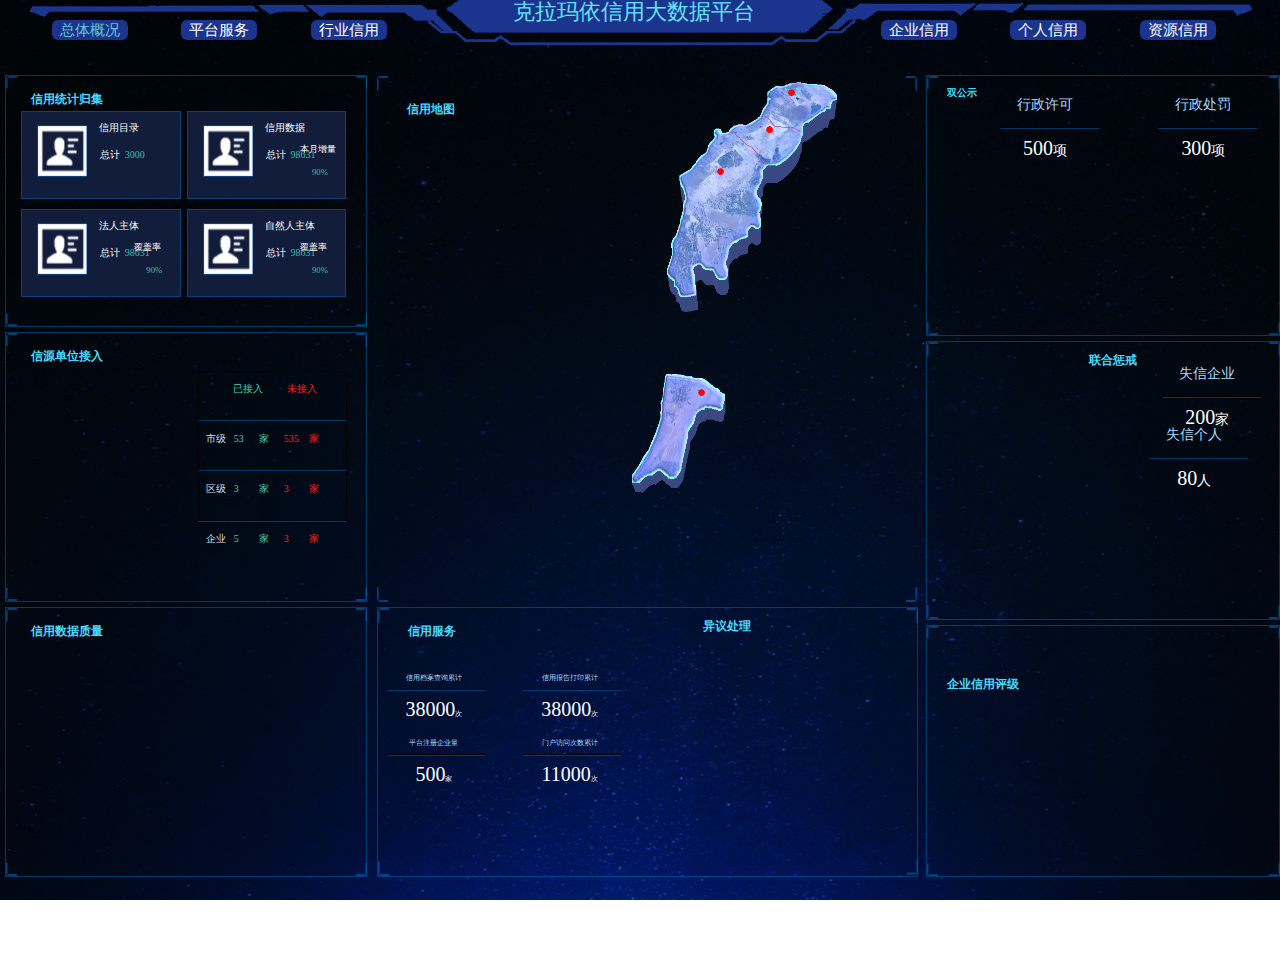
<file: index.html>
<!DOCTYPE html>
<html lang="en">
<head>
    <meta charset="UTF-8">
    <title>总体概况</title>
    <meta http-equiv="Cache-Control" content="no-transform"/>
    <meta http-equiv="Cache-Control" content="no-siteapp"/>

    
   <link href="css/nav_style.css" rel="stylesheet" type="text/css">
    <link href="css/base.css" rel="stylesheet" type="text/css">
    <meta name="viewport" content="width=device-width,initial-scale=1.0,user-scalable=yes"/>
    <script src="js/echarts.js"></script>
	<script type="text/javascript" src="js/jquery-3.3.1.min.js"></script>
	<link href="css/index.css" rel="stylesheet" type="text/css">
	<script src="js/jquery/2.0.0/jquery.min.js"></script>
	<link href="css/bootstrap/3.3.6/bootstrap.min.css" rel="stylesheet">
    <script src="js/bootstrap/3.3.6/bootstrap.min.js"></script>

	<style>
	html {
            font-size:50px;
        }
        html,body{
            height:100%;
            margin:0;
            padding:0;
            overflow: hidden;
	
        }       div,nav {
            -webkit-box-sizing: border-box;
            -moz-box-sizing: border-box;
            box-sizing: border-box;
        }
        p,span,ul,li,h1 {
            padding: 0;
            margin: 0;
        }
        li {
            list-style-type: none;
        }
        body {
           background-image: url("images/bg.png");
            background-size: 100% 100%;
            background-repeat: no-repeat;
            color:white !important;
            -webkit-box-sizing: border-box;
            -moz-box-sizing: border-box;
            box-sizing: border-box;
			font-family:"微软雅黑";
       }
        .select p {
            margin: 0;
        }

	</style>

	
	
</head>
<body>


<nav>
    <ul>
        <li class="menu startM"><a  class="active" href="index.html">总体概况</a></li>
        <li class="menu"><a href="twoPages.html">平台服务</a></li>
        <li class="menu"><a href="professionCredit.html">行业信用</a></li>
        <li class="title"><h1>克拉玛依信用大数据平台</h1></li>
        <li class="menu"><a href="enterpriseCredit.html">企业信用</a></li>
        <li class="menu"><a href="personalCredit.html">个人信用</a></li>
        <li class="menu"><a href="sixPagesCopy.html">资源信用</a></li>
    </ul>
</nav>



<div class="content">
    <div class="left">
        <div class="left1">
            <div class="lefttext small-title ">信用统计归集</div>
			<div class="leftone">
                <div class="leftcss1"><div class="leftcs1"></div><div class="leftcs2"><span class="cs1">信用目录</span><span class="cs5">总计</span><span class="cs6" id="XYTJGJ_XYML_NUM">3000</span></div></div>
                <div class="leftcss2"><div class="leftcs1"></div><div class="leftcs2"><span class="cs1">法人主体</span><span class="cs5">总计</span><span class="cs6"id="XYTJGJ_FRZT_NUM">98631</span>
				<span class="cs8">覆盖率</span><span class="cs9" id="XYTJGJ_FRZT_FGL">90%</span></div></div>
            </div>
            <div class="lefttwo">
                <div class="leftcss3"><div class="leftcs1"></div><div class="leftcs2"><span class="cs1">信用数据</span><span class="cs5">总计</span><span class="cs6"id="XYTJGJ_XYSJ_NUM">98631</span>
				<span class="cs8">本月增量</span><span class="cs9"id="XYTJGJ_XYSJ_INCREMENT">90%</span></div></div>
                <div class="leftcss4"><div class="leftcs1"></div><div class="leftcs2"><span class="cs1">自然人主体</span><span class="cs5">总计</span><span class="cs6" id="XYTJGJ_ZRR_NUM">98631</span>
				<span class="cs8">覆盖率</span><span class="cs9" id="XYTJGJ_ZRR_FGL">90%</span></div></div>
            </div>
        </div>
    <div class="left2">
            <div class="lefttext small-title ">信源单位接入</div>
            <div id="P1L1"></div>
        <div class="leftb"><div class="leftc"><span class="leftc1">已接入</span><span class="leftc5">未接入</span></div>
            <div class="leftc"><span class="leftc4">市级</span><span class="leftc2"id="XYDWJR_SJ_YJR_NUM">53</span><span class="leftc2">家</span><span class="leftc3"id="XYDWJR_SJ_WJR_NUM">535</span><span class="leftc3">家</span></div>
            <div class="leftc"><span class="leftc4">区级</span><span class="leftc2"id="XYDWJR_QJ_YJR_NUM">3</span><span class="leftc2">家</span><span class="leftc3"id="XYDWJR_QJ_WJR_NUM">3</span><span class="leftc3">家</span></div>
            <div class="leftd"><span class="leftc4">企业</span><span class="leftc2"id="XYDWJR_QY_YJR_NUM">5</span><span class="leftc2">家</span><span class="leftc3"id="XYDWJR_QY_WJR_NUM">3</span><span class="leftc3">家</span></div>
        </div>
        </div>
    <div class="left3">
            <div class="lefttext small-title ">信用数据质量</div>
            <div id="P1L2"></div>
            <div id="P1L3"></div>

        </div>
    </div>
<div class="center">
    <div class="center1">
        <div class="centertxt"></div>
        <div class="centertext1"><span class="css small-title ">信用地图</span></div>
        <div class="centercss ">
            <div class="first"></div>
        </div>
        <div class="map2">
			
			 <div class="z zcontent">
                    <div class="z1 z2dh"></div>
                    <div class="xdh"></div>
                    <div class="kdh initk">
                        <span class="t">克拉玛依区</span>
                        <span class="s">企业总数</span><span class="s" id="KLMYQ_QYZS">32001</span><span class="s">家</span>
                        <span class="s">社会组织</span><span class="s" id="KLMYQ_SHZZ" >3200</span><span class="s">家</span>
                        <span class="s">事业单位</span><span class="s" id="KLMYQ_SYDW">3200</span><span class="s">家</span>
                        <span class="s">个体工商</span><span class="s" id="KLMYQ_GTGSH">3200</span><span class="s">家</span>
                        <span class="s">自然人</span><span class="e" id="KLMYQ_ZRR">3200</span><span class="f">家</span>
                    </div>

                </div>

                <div class="ze zcontent">
                    <div class="z1 z2dh"></div>
                    <div class="xdh"></div>
                    <div class="kdh initk">
                        <span class="t">独山子区</span>
                        <span class="s">企业总数</span><span class="s" id="DSZ_QYZS">32001</span><span class="s">家</span>
                        <span class="s">社会组织</span><span class="s" id="DSZ_SHZZ" >3200</span><span class="s">家</span>
                        <span class="s">事业单位</span><span class="s" id="DSZ_SYDW">3200</span><span class="s">家</span>
                        <span class="s">个体工商</span><span class="s" id="DSZ_GTGSH">3200</span><span class="s">家</span>
                        <span class="s">自然人</span><span class="e" id="DSZ_ZRR">3200</span><span class="f">家</span>
                    </div>

                </div>

                <div class="zq zcontent">
                    <div class="z1 z2dh"></div>
                    <div class="xdh"></div>
                    <div class="kdh initk">
                        <span class="t">乌尔禾区</span>
                        <span class="s">企业总数</span><span class="s" id="WEH_QYZS">32001</span><span class="s">家</span>
                        <span class="s">社会组织</span><span class="s" id="WEH_SHZZ" >3200</span><span class="s">家</span>
                        <span class="s">事业单位</span><span class="s" id="WEH_SYDW">3200</span><span class="s">家</span>
                        <span class="s">个体工商</span><span class="s" id="WEH_GTGSH">3200</span><span class="s">家</span>
                        <span class="s">自然人</span><span class="e" id="WEH_ZRR">3200</span><span class="f">家</span>
                    </div>

                </div>

                <div class="zw zcontent">
                    <div class="z1 z2dh"></div>
                    <div class="xdh"></div>
                    <div class="kdh initk">
                        <span class="t">白碱滩区</span>
                        <span class="s">企业总数</span><span class="s" id="BJT_QYZS">32001</span><span class="s">家</span>
                        <span class="s">社会组织</span><span class="s" id="BJT_SHZZ" >3200</span><span class="s">家</span>
                        <span class="s">事业单位</span><span class="s" id="BJT_SYDW">3200</span><span class="s">家</span>
                        <span class="s">个体工商</span><span class="s" id="BJT_GTGSH">3200</span><span class="s">家</span>
                        <span class="s">自然人</span><span class="e" id="BJT_ZRR">3200</span><span class="f">家</span>
                    </div>

                </div>
            </div>
          
    </div>

    <div class="center2">
        <div class="centertext1"><span class="css1 small-title ">信用服务</span></div>
        <div class="centertest1"><span class="ces1 small-title ">异议处理</span></div>
        <div class="centere"><div class="centee"><div class="centertec">信用档案查询累计<div class="righttec"></div><span class="tee1"id="XYFW_DAXC_NUM">38000</span><span class="tee">次</span></div>
        <div class="centertec1">信用报告打印累计<div class="righttec"></div><span class="tee1" id="XYFW_BGDY_NUM">38000</span><span class="tee">次</span></div></div>
        <div class="centec"><div class="centertec2">平台注册企业量<div class="righttec"></div><span class="tee1" id="XYFW_ZCQY_NUM">500</span><span class="tee">家</span></div>
        <div class="centertec3">门户访问次数累计<div class="righttec"></div><span class="tee1"id="XYFW_MHFW_NUM">11000</span><span class="tee">次</span></div></div>
        </div>
        <div id="P1C1"></div>
    </div>
</div>
<div class="right">
    <div class="right1">
        <div class="righttext2"><span class="css2" id="double-public" data-toggle="modal" data-target="#myModal">双公示</span></div>
        <div class="righttxt">行政许可<div class="righttec"></div><span class="tec1" id="SGS_XZXK_NUM">500</span><span class="tece">项</span></div>
        <div class="righttxt1">行政处罚<div class="righttec"></div><span class="tec1" id="SGS_XZCF_NUM">300</span><span class="tece">项</span></div>
        <div id="P1R1"></div>
        <div id="P1R2"></div>
    </div>
    <div class="right2">
        <div class="righttext2"><span class="css2 small-title ">联合惩戒</span></div>
        <div class="righttxt">失信企业<div class="righttec"></div><span class="tec1" id="LHCJ_SXQY_NUM">200</span><span class="tece">家</span></div>
        <div class="righttxt1">失信个人<div class="righttec"></div><span class="tec1" id="LHCJ_SXGR_NUM">80</span><span class="tece">人</span></div>
        <div id="P1R3"></div>
    </div>
    <div class="right3">
        <div class="righttext3"><span class="css2 small-title ">企业信用评级</span></div>
        <div id="P1R4"></div>
    </div>
</div>

	<!-- 模态框（Modal） -->
<!--双公示-->
<div class="modal double-public-modal fade" id="myModal" tabindex="-1" role="dialog" aria-labelledby="myModalLabel"
     aria-hidden="true">
    <div class="modal-dialog" style="width: 40rem;">
        <div class="modal-content">
            <div class="modal-header">
                <button type="button" class="close" data-dismiss="modal"
                        aria-hidden="true">×
                </button>
                <h4 class="modal-title" id="myModalLabel">
                    双公示
                </h4>
            </div>
            <div class="modal-body">
                <button class="permission active">行政许可</button>
                <button class="punish">行政处罚</button>
                <div class="mode-permission">
                    <div class="screen">
                        <label>单位名称:</label><input type="text">
                        <label>类型:</label><input type="text">
                        <label>等级:</label><input type="text">
                        <label>许可分类:</label><input type="text">
                        <label>发证机关:</label><input type="text">
                        <label>证书状态:</label><input type="text">
                        <img class="search" src="images/search.png" alt="">
                    </div>
                    <table class="permission">
                        <thead>
                        <tr>
                            <th>公司id</th>
                            <th>许可证名称</th>
                            <th>许可证号</th>
                            <th>范围</th>
                            <th>起始日期</th>
                            <th>到期日期</th>
                            <th>发证日期</th>
                            <th>类型</th>
                            <th>发证机关</th>
                            <th>证书状态</th>
                            <th>等级</th>
                            <th>创建时间</th>
                            <th>公司名称</th>
                            <th>许可分类</th>
                        </tr>
                        </thead>
                        <tbody>
                        </tbody>
                    </table>
                </div>
                <div class="mode-punish">
                    <div class="screen">
                        <label>单位名称:</label><input type="text">
                        <label>出发决定日期:</label><input type="text">
                        <label>类型:</label><input type="text">
                        <label>决定机关:</label><input type="text">
                        <img class="search" src="images/search.png" alt="">
                    </div>
                    <table class="punish">
                        <thead>
                        <tr>
                            <th>公司名称</th>
                            <th>行政处罚决定书文号</th>
                            <th>注册号</th>
                            <th>法定代表人</th>
                            <th>违法行为类型</th>
                            <th>违法行为</th>
                            <th>作出行政处罚决定机关名称</th>
                            <th>作出行政处罚决定日期</th>
                        </tr>
                        </thead>
                        <tbody>
                        </tbody>
                    </table>
                </div>
            </div>
        </div><!-- /.modal-content -->
    </div><!-- /.modal-dialog -->
</div><!-- /.modal -->

<script src="js/initHeight.js"></script>
<!--<script src="js/H1.js"></script>-->
<script src="js/util.js"></script>
<script src="js/index.js"></script>
</body>
</file>
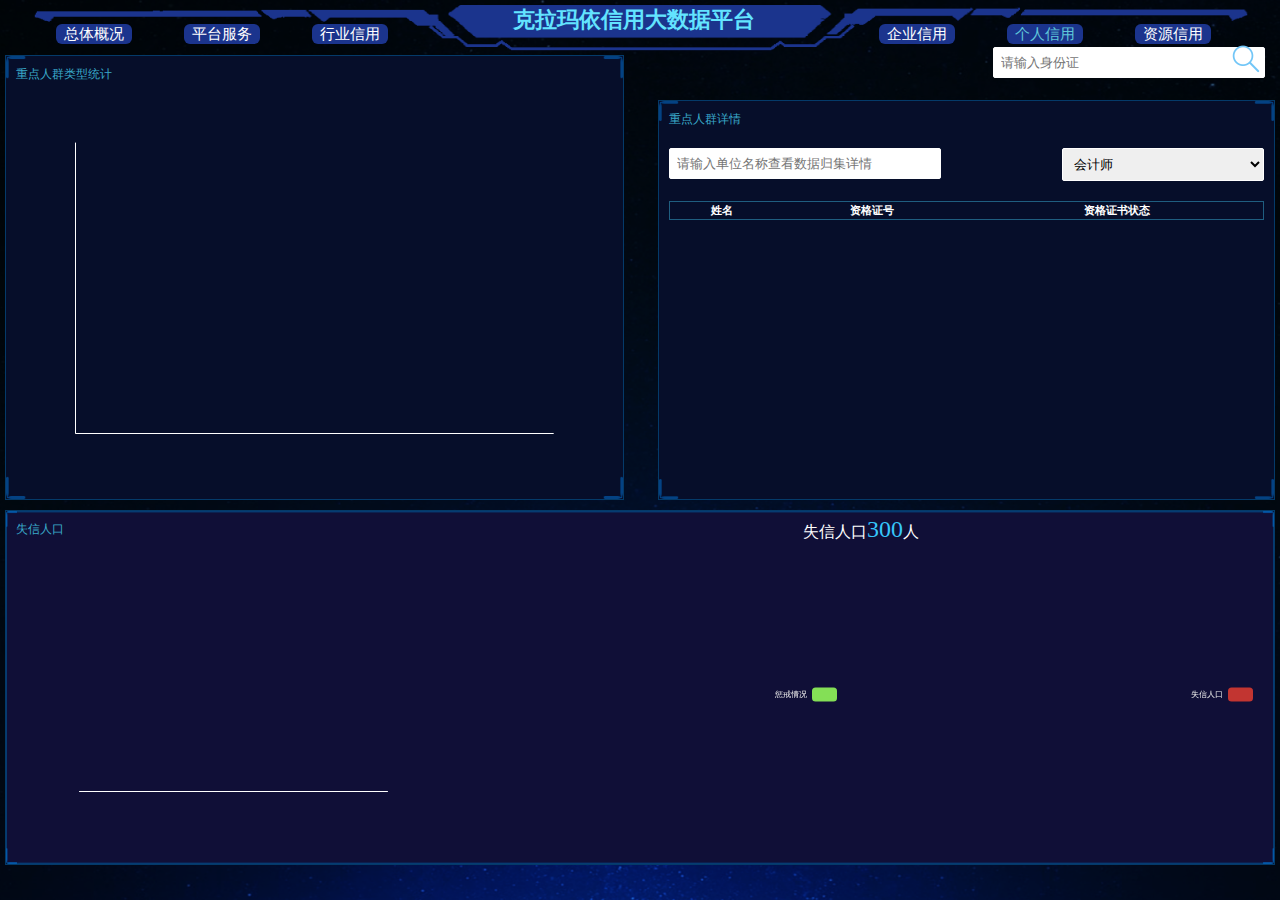
<file: personalCredit.html>
<!DOCTYPE html>
<html lang="en">
<head>
    <meta charset="UTF-8">
    <title>个人信用</title>
    <meta http-equiv="Cache-Control" content="no-transform"/>
    <meta http-equiv="Cache-Control" content="no-siteapp"/>
    <meta name="viewport" content="width=device-width,initial-scale=1.0,user-scalable=yes"/>

    <script src="js/echarts.js"></script>
	<script type="text/javascript" src="js/jquery-3.3.1.min.js"></script>
    <link href="css/base.css" rel="stylesheet" type="text/css">
    <link href="css/nav_style.css" rel="stylesheet" type="text/css">
    <link href="css/personalCredit.css" rel="stylesheet" type="text/css">

<style>
		body {
		font-family:"微软雅黑" !important;
	}
	</style>
</head>
<body>
<nav>
    <ul>
        <li class="menu startM"><a href="index.html">总体概况</a></li>
        <li class="menu"><a href="twoPages.html">平台服务</a></li>
        <li class="menu"><a href="professionCredit.html">行业信用</a></li>
        <li class="title"><h1>克拉玛依信用大数据平台</h1></li>
        <li class="menu"><a href="enterpriseCredit.html">企业信用</a></li>
        <li class="menu"><a class="active" href="personalCredit.html">个人信用</a></li>
        <li class="menu"><a href="sixPagesCopy.html">资源信用</a></li>
    </ul>
</nav>

<div class="top-div">
<div class="left-div block-div clearfix">
    <p class="blue">重点人群类型统计</p>
    <div id="chartP5L1"></div>
</div>

    <div class="search-div">
        <input type="text" class="rightInput" id="IDCard" placeholder="请输入身份证">
        <img class="searchImg" src="images/search.png" alt="">
    </div>

<div class="right-div block-div clearfix">
    <p class="blue">重点人群详情</p>
    <div class="smallSearch-div clearfix">
        <input type="text" class="company" placeholder="请输入单位名称查看数据归集详情">
        <select name="profession" id="profession" class="profession">
            <option value="会计师">会计师</option>
            <option value="程序员">程序员</option>
        </select>
    </div>
    <div class="table-div" id="P5Table1">
	<table class="table-div" contenteditable="true"   id="myTb">
	</table></div>
</div>

</div>

<div class="bottom-div block-div" id="P5Bottom">
    <p class="blue">失信人口</p>
    <p class="shiXing">失信人口<span id="shixingrenkou">300</span>人</p>
    <div class="bottomChart-div" id="chartP5B1"></div>
    <div class="bottomChart-div" id="chartP5B2"></div>
    <div class="bottomChart-div" id="chartP5B3"></div>
</div>


<script src="js/initHeight.js"></script>
<script src="js/util.js"></script>
<script src="js/personalCredit.js"></script>
</body>
</html>
</file>
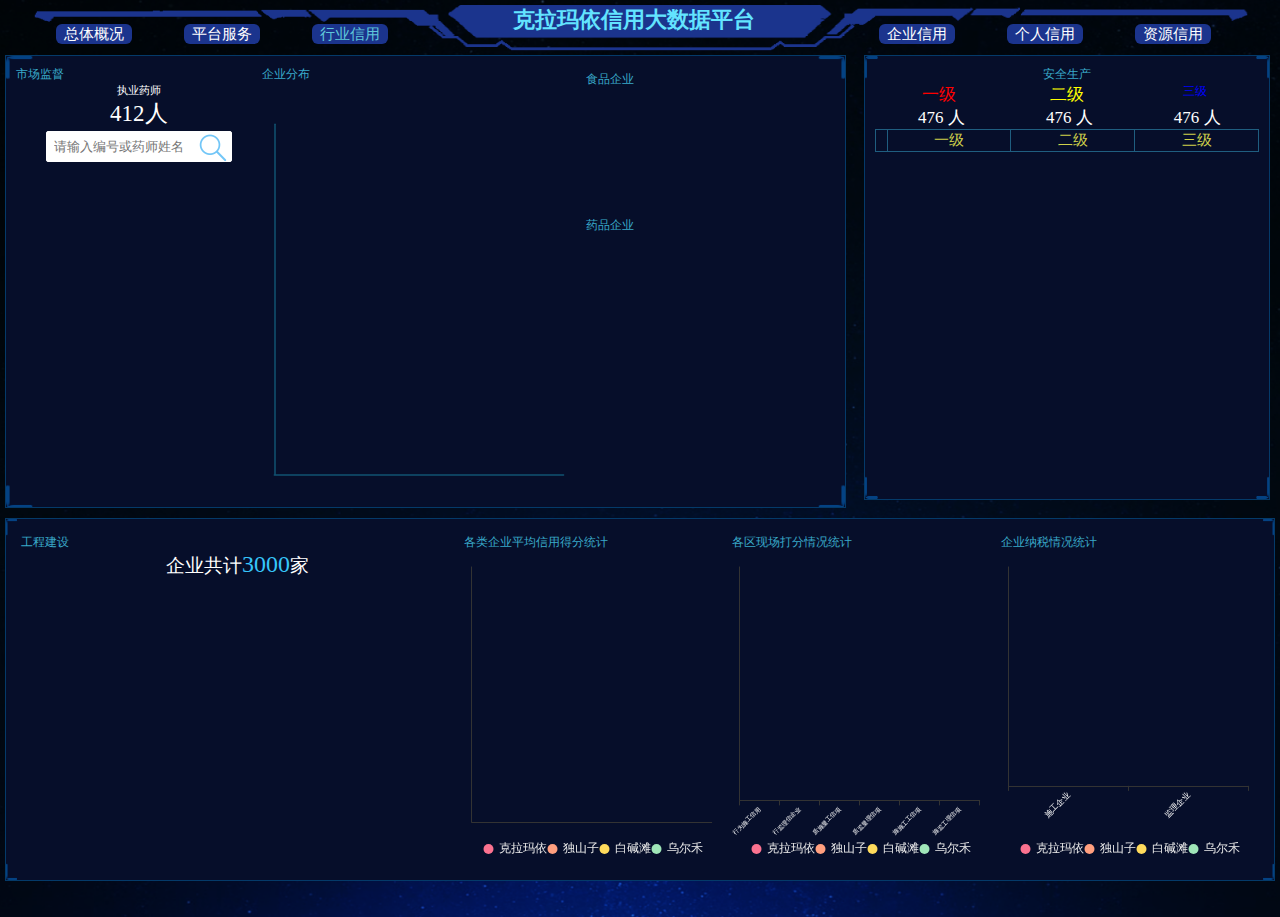
<file: professionCredit.html>
<!DOCTYPE html>
<html lang="en">
<head>
    <meta charset="UTF-8">
    <title>行业信用</title>

    <script src="js/echarts.js"></script>
    <script type="text/javascript" src="js/jquery-3.3.1.min.js"></script>
    <link href="css/base.css" rel="stylesheet" type="text/css">
    <link href="css/nav_style.css" rel="stylesheet" type="text/css">
    <link href="css/professionCredit.css" rel="stylesheet" type="text/css">
<style>
		body {
		font-family:"微软雅黑" !important;
	}
	</style>

</head>
<body>

<nav>
    <ul>
       <li class="menu startM"><a href="index.html">总体概况</a></li>
        <li class="menu"><a href="twoPages.html">平台服务</a></li>
        <li class="menu"><a class="active" href="professionCredit.html">行业信用</a></li>
        <li class="title"><h1>克拉玛依信用大数据平台</h1></li>
        <li class="menu"><a href="enterpriseCredit.html">企业信用</a></li>
        <li class="menu"><a href="personalCredit.html">个人信用</a></li>
        <li class="menu"><a href="sixPagesCopy.html">资源信用</a></li>
    </ul>
</nav>


<div class="left-div block-div">
    <div class="left">
        <p class="blue">市场监督</p>
        <p class="yaoshi">执业药师</p>
        <p class="yaoShiNum"><span id="HYXY_ZYYS_NUM">412</span>人</p>
        <div class="search">
            <input type="text" placeholder="请输入编号或药师姓名">
            <img src="images/search.png" alt="">
        </div>

        <div id="chartP3L1"></div>
    </div>
    <div class="center">
        <p class="blue">企业分布</p>
        <div id="chartP3L2"></div>
    </div>
    <div class="right">
        <p class="blue topP">食品企业</p>
        <p class="blue bottomP">药品企业</p>
        <div id="chartP3L3"></div>
        <div id="chartP3L4"></div>
    </div>
</div>

<div class="right-div block-div">
    <p class="blue">安全生产</p>
    <p>
        <span class="red">一级</span>
        <span class="yellow">二级</span>
        <span class="blue">三级</span>
    </p>
    <p>
        <span><span id="HYXY_AQSC_YJ_NUM">476</span>人</span>
        <span><span id="HYXY_AQSC_EJ_NUM">476</span>人</span>
        <span><span id="HYXY_AQSC_SJ_NUM">476</span>人</span>
    </p>

    <div class="table-div">
        <table contenteditable="true" id="AQSC_TABLE">
            
        </table>
    </div>
</div>

<div class="bottom-div block-div">

    <div class="desc per">
        <p class="blue">工程建设</p>
        <p class="qiye">企业共计<span id="qiyeNum">3000</span>家</p>
        <div class="bottom first"></div>
    </div>

    <div class="chart-div per">
        <p class="blue">各类企业平均信用得分统计</p>
        <div id="chartP3B1" class="bottom"></div>
    </div>

    <div class="chart-div per">
        <p class="blue">各区现场打分情况统计</p>
        <div id="chartP3B2" class="bottom"></div>
    </div>

    <div class="chart-div per">
        <p class="blue">企业纳税情况统计</p>
        <div id="chartP3B3" class="bottom">

        </div>
    </div>

</div>

<script src="js/util.js"></script>
<script src="js/professionCredit.js"></script>
</body>
</html>
</file>
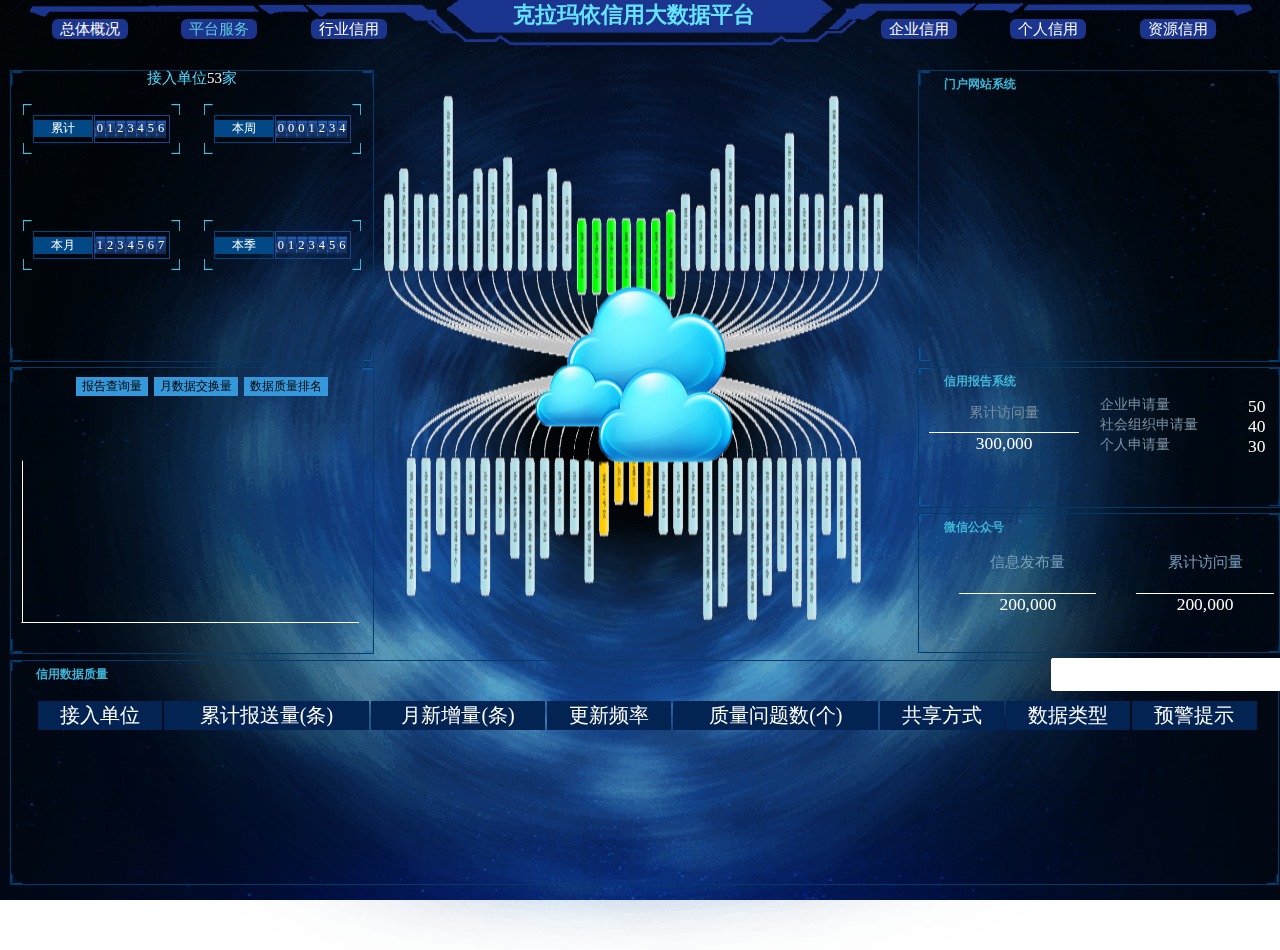
<file: twoPages.html>
<!DOCTYPE html>
<html lang="en">
<head>
    <meta charset="UTF-8">
    <title>平台服务</title>
    <meta http-equiv="Cache-Control" content="no-transform"/>
    <meta http-equiv="Cache-Control" content="no-siteapp"/>
    <script src="js/echarts.js"></script>
	<script type="text/javascript" src="js/jquery-3.3.1.min.js"></script>
    <meta name="viewport" content="width=device-width,initial-scale=1.0,user-scalable=yes"/>
    <link href="css/nav_style.css" rel="stylesheet" type="text/css">
    <link href="css/base.css" rel="stylesheet" type="text/css">
    <link href="css/twoPages.css" rel="stylesheet" type="text/css">

   
    <style>
        html {
            font-size:50px;
        }
        html,body{
            height:100%;
            margin:0;
            padding:0;
            overflow: hidden;
        }

        div {
            -webkit-box-sizing: border-box;
            -moz-box-sizing: border-box;
            box-sizing: border-box;
        }
        p,span,ul,li,h1 {
            padding: 0;
            margin: 0;
        }
        li {
            list-style-type: none;
        }
        body {
            background-image: url("images/bg.png");
            background-size: 100% 100%;
            background-repeat: no-repeat;
            color:white;
            -webkit-box-sizing: border-box;
            -moz-box-sizing: border-box;
            box-sizing: border-box;
			font-family:"微软雅黑" !important;
        }

    </style>
</head>
<body>
<nav>
    <ul>
        <li class="menu startM"><a href="index.html">总体概况</a></li>
        <li class="menu"><a class="active" href="twoPages.html">平台服务</a></li>
        <li class="menu"><a href="professionCredit.html">行业信用</a></li>
        <li class="title"><h1>克拉玛依信用大数据平台</h1></li>
        <li class="menu"><a href="enterpriseCredit.html">企业信用</a></li>
        <li class="menu"><a href="personalCredit.html">个人信用</a></li>
        <li class="menu"><a href="sixPagesCopy.html">资源信用</a></li>
    </ul>
</nav>


<div class="content">
    <div class="right">
        <div class="right-top">
            <div  class="top-title">
                <span class="title">接入单位<span class="num" id="JRDW_NUM">53</span>家</span>
            </div>
            <div  class="top-center"></div>
        </div>
        <div class="right-center">
            <button class="center-1">报告查询量</button>
            <button class="center-2">月数据交换量</button>
            <button class="center-3">数据质量排名</button>
            <div id="P2R1">
            </div>
        </div>

    </div>
    <div class="center">
        <div class="center-top">
            <img src="images/blackhole.png" id="img" class="ops-blackhole" style="display: block; width: 0px; height: 0px; animation: rotates 3s linear infinite; position: fixed; z-index: -1; left: 0; top: 0; right: 0; bottom: 0; margin: auto; padding: 0;">
        </div>
    </div>
    <div class="left">
        <div class="left-top">
            <div class="left-1"><span class="top-text small-title ">门户网站系统</span></div>
            <div class="left-2"></div>
        </div>
        <div class="left-foot">
            <div class="left-center">
                <div class="left-1"><span class="top-text small-title ">信用报告系统</span></div>
                <div class="left-center-1">
                    <div class="left-div">
                        <p class="title-text">累计访问量</p>
                        <p class="num-text" id="XTBG_FW_NUM">300,000</p>
                    </div>
                    <div class="right-div">
                        <p class="title-text">企业申请量<span class="num-right num-text">50</span></p>
                        <p class="title-text">社会组织申请量<span class="num-right num-text">40</span></p>
                        <p class="title-text">个人申请量<span class="num-right num-text">30</span></p>

                    </div>
                </div>
            </div>
            <div class="left-bottom">
                <div class="left-1"><span class="top-text small-title ">微信公众号</span></div>
                <div class="left-center-1">
                    <div class="left-center-content">
                        <span class="left-center-text1">信息发布量</span>
                    </div>
                    <div class="left-center-content">
                        <span class="left-center-text1">累计访问量</span>
                    </div>
                    <div class="left-center-content">
                        <span class="left-center-text2" ><span id="WXGZ_FB_NUM">200,000</span><span></span></span>
                    </div>
                    <div class="left-center-content">
                        <span class="left-center-text2" ><span id="WXGZ_FW_NUM">200,000</span><span></span></span>
                    </div>

                </div>

            </div>
        </div>

    </div>
    <div class="foot">
        <div class="foot-title">
            <span class="foot-text small-title ">信用数据质量</span>
            <div class="so">
                <input class="so1" type="search" name="search1"/>
          
            </div>
        </div>
        <div class="biao">
            <table contenteditable="true" id="XYSJZL_TABLE"></table>
        </div>
    </div>

</div>

</body>
<script src="js/initHeight.js"></script>
<script src="js/util.js"></script>
<script src="js/twoPages.js"></script>
</html>
</file>
<file: css/nav_style.css>
nav {
  width: 100%;
  background-image: url("../images/nav_bg.png");
  background-size: 100% 100%;
  background-repeat: no-repeat;
  height: 2rem;
  margin-top: 0px; }
  nav ul {
    display: flex;
    justify-content: space-around;
    position: relative;
    right: 1.5rem; }
    nav ul li {
      display: inline-block;
      vertical-align: bottom; }
      nav ul li.title h1 {
        font-size: 0.88rem;
        color: #63e4ff; }
      nav ul li.title {
        width: 15.5rem;
        text-align: center;
        position: relative; }
      nav ul li.startM {
        margin-left: 2.5rem; }
      nav ul li.menu {
        font-size: .6rem;
        position: relative;
        top: .8rem;
        -webkit-box-sizing: border-box;
        -moz-box-sizing: border-box;
        box-sizing: border-box; }
      nav ul li .select {
        text-align: center;
        display: inline-block;
        position: absolute;
        left: 1.5rem;
        font-size: 0.44rem;
        color: #18adb3; }
        nav ul li .select select {
          width: 3.64rem;
          background-color: white;
          text-align: center; }
      nav ul li a.active {
        color: #5fc7d9 !important; }
      nav ul li a {
        text-decoration: none;
        color: white;
        background-color: #1b348d;
        padding: 2px 8px;
        border-radius: 6px; }
</file>
<file: css/base.css>
html {
    font-size: 50px;
}

div, nav {
    -webkit-box-sizing: border-box;
    -moz-box-sizing: border-box;
    box-sizing: border-box;
}

p, span, ul, li, h1 {
    padding: 0;
    margin: 0;
}

li {
    list-style-type: none;
}

/*公共div设置start*/
.block-div {
    display: inline-block;
    padding: 10px;
    background-image: url("../images/block_bg.png");
    background-repeat: no-repeat;
    background-size: 100% 100%;
    border: 1px solid #043a69;
    background-color: #060e2a;
}

.blue {
    color: #39a9c9;
    text-align: left;
}

input,
select {
    padding: 7px;
    border-radius: 2px;
    -webkit-box-sizing: border-box;
    -moz-box-sizing: border-box;
    box-sizing: border-box;
    border: 1px solid white;
    outline: none;
}
.clearfix:after {
    content: '';
    display: table;
    clear: both;
}
.clearfix {
    *zoom: 1;
}

body {
    background-image: url("../images/bg.png");
    background-size: 100% 100%;
    background-repeat: no-repeat;
    height: 100%;
    margin: 0;
    color: white;
    padding: 5px;
    -webkit-box-sizing: border-box;
    -moz-box-sizing: border-box;
    box-sizing: border-box;
}
/*公共div设置end*/

/*  字体大小 */
.blue,
.small-title {
    font-size: .48rem !important;
}
/*first数字大小*/
.first p.number span {
    font-size: .4rem;
}
/*first标题大小*/
.first .block span.describe {
    font-size: .3rem !important;
}



.top-div {
    position: relative;
    height: 50%;
}
</file>
<file: css/index.css>
﻿/*<link href="css/First page.css" rel="stylesheet" type="text/css">*/
 /*模态框start*/
.modal-header {
    background-color: #4472c4;
    padding: 5px;
}

.modal-header h4 {
    text-align: center;
    font-size: .9rem;
}

.modal-body {
    padding: 0;
    background-color: #f2f2f2;
    padding-bottom: 30px;
}

.modal-body button,
.modal-body label {
    color: #002060;
}

.modal-body button.active {
    background-color: #ffd993;
}

.modal-body button:nth-of-type(1) {
    margin-left: 10px;
}

.modal-body button {
    border-width: 0;
    background-color: #93a6d8;
    font-size: .8rem;
    padding: 5px;
    border-radius: 5px;
    margin-bottom: 15px;
    outline: none;
}

.modal-body .screen {
    position: relative;
    margin-bottom: 15px;
}

.modal-body .screen label {
    margin: 0 5px;
    font-size: .4rem;
    position: relative;
}

.modal-body .screen input {
    width: 4.2rem;
    border-width: 0;
}

table {
    border-collapse: collapse;
    font-size: .6rem;
    width: 100%;
}

table thead tr th {
    padding: 5px;
}

table thead {
    background-color: #4472c4;
}

table tbody {
    color: #000;
}

table thead tr th,
table tr td {
    border-right: 1px solid white;
    border-bottom: 1px solid white;
    text-align: center;
}

table td {
    text-align: center;
    border: 1px solid #1b5477;
}

table tr.single {
    background-color: #cfd5ea;
}

table tr.double {
    background-color: #e9ebf5;
}

table tr td {
    padding: 5px 0;
}

.select{
	color:black ! important;
}
.years{
	color:#18adb3 ! important;
}
.mode-punish {
    display: none;
}
/*模态框end*/
.left .left1{
    position: relative;
    margin-top:25px;
    margin-left:5px;
    width:14.5rem;
    height: 28%;
    border:1px solid rgba(6, 104, 186, 0.5);
    background-image: url("../images/left1.png");
    background-size:14.47rem 100%;
    background-repeat: no-repeat;
}
.left .left2{
    margin-top:5px;
    margin-left:5px;
    width:14.5rem;
    height: 30%;
    border:1px solid rgba(6, 104, 186, 0.5);
    background-image: url("../images/left1.png");
    background-size:14.45rem 100%;
    background-repeat: no-repeat;
}
.left .left3{
    margin-top:5px;
    margin-left:5px;
    width:14.5rem;
    height: 30%;
    border:1px solid rgba(6, 104, 186, 0.5);
    background-image: url("../images/left1.png");
    background-size:14.45rem 100%;
    background-repeat: no-repeat;
}
.left{
    display: inline-block;
    width:14.5rem;
    float: left;
    height:100%;

}
.center{
    display: inline-block;
    margin-left:15px;
    width:21.7rem;
    float:left;
    margin-top: 21px;
    height:100%;
}
.center1{
    margin-top:5px;
    width:21.7rem;
    height: 58.5%;
    background-image: url("../images/center.png");
    background-size:21.65rem 100%;
    background-repeat: no-repeat;
}
.center .center2{
    margin-top:5px;
    width:21.7rem;
    height: 30%;
    border:1px solid rgba(6, 104, 186, 0.5);
    background-image: url("../images/center2.png");
    background-size:21.65rem 100%;
    background-repeat: no-repeat;
}
.right{
    display: inline-block;
    width:12.5rem;
    float: left;
    height:100%;
}
.right .right1{
    margin-top:25px;
    margin-left:8px;
    width:14.2rem;
    height: 29%;
    border:1px solid rgba(6, 104, 186, 0.5);
    background-image: url("../images/left1.png");
    background-size:14.15rem 100%;
    background-repeat: no-repeat;
}
.right .right2{
    margin-top:5px;
    margin-left:8px;
    width:14.2rem;
    height: 31%;
    border:1px solid rgba(6, 104, 186, 0.5);
    background-image: url("../images/left1.png");
    background-size:14.15rem 100%;
    background-repeat: no-repeat;
}
.right .right3{
    margin-top:5px;
    margin-left:8px;
    width:14.2rem;
    height: 28%;
    border:1px solid rgba(6, 104, 186, 0.5);
    background-image: url("../images/left1.png");
    background-size:14.15rem 100%;
    background-repeat: no-repeat;
}
.lefttext{
    margin-top:15px;
    margin-left:25px;
    width:3rem;
    height: 0.8rem;
    font-size: 0.4rem;
    color:#49d9fe;
    font-weight:bold;
}

.css{
    margin-top:5px;
    margin-left:25px;
    font-size: 0.4rem;
    color:#49d9fe;
    font-weight:bold;
}
.centertext1{
    margin-top: 15px;
    margin-left:5px;
    width:3rem;
    height: 0.8rem;

}
.css1{
    margin-top:10px;
    margin-left:25px;
    font-size: 0.4rem;
    color:#49d9fe;
    font-weight:bold;
}
.css2{
    margin-top:10px;
    margin-left:20px;
    font-size: 0.4rem;
    color:#49d9fe;
    font-weight:bold;
}
.content{
    height:100%;
}

span{
    display:block;
}

.centertxt{
    height:2%;
    width:2rem;
}
.righttxt{
    height:15%;
    width:4rem;
    margin-left: 68px;
    margin-top: -5px;
    text-align:center;
    font-size: 0.55rem;
    color: #a6daff;
    display: inline-block;

}
.righttec{
    border:1px solid rgba(6, 104, 186, 0.5);
    border-top-color: black;
    border-left-color: black;
    border-right-color: black;
    background-repeat: no-repeat;
    height:2%;
    width:4rem;
    margin-left: 5px;
    margin-top: -5px;
    display: inline-block;
}
.righttxt1{
    display: inline-block;
    height:15%;
    width:4rem;
    margin-left: 55px;
    margin-top:-5px;
    text-align:center;
    font-size: 0.55rem;
    color: #a6daff;
}
.righttec1{
    height:2%;
    width:4rem;
    margin-left: 5px;
    margin-top: -5px;
    display: inline-block;
}
.tec1{
    white-space: nowrap;  /*强制span不换行*/
    display: inline-block;
    font-size:0.8rem;
    color: #ffffff;
}
.tece{
    white-space: nowrap;  /*强制span不换行*/
    display: inline-block;
    color: #ffffff;
}
.centertec{
    height:15%;
    width:4.5rem;
    margin-left: 0px;
    margin-top: 35px;
    text-align:center;
    font-size: 0.3rem;
    color: #a6daff;
    display: inline-block;

}
.centertec1{
    display: inline-block;
    height:15%;
    width:4.5rem;
    margin-left: 20px;
    margin-top: 35px;
    text-align:center;
    font-size: 0.3rem;
    color: #a6daff;
}
.tee1{
    white-space: nowrap;  /*强制span不换行*/
    display: inline-block;
    font-size:0.8rem;
    color: #ffffff;
}
.tee{
    white-space: nowrap;  /*强制span不换行*/
    display: inline-block;
    color: #ffffff;
}
.centertec2{
    height:15%;
    width:4.5rem;
    margin-left: 0px;
    margin-top: 15px;
    text-align:center;
    font-size: 0.3rem;
    color: #a6daff;
    display: inline-block;

}
.centertec3{
    height:15%;
    width:4.5rem;
    margin-left: 20px;
    margin-top: -25px;
    text-align:center;
    font-size: 0.3rem;
    color: #a6daff;
    display: inline-block;
}
.centertest1{
    margin-top:-35px;
    margin-left:300px;
    width:3rem;
    height: 0.8rem;

}
.ces1{
    margin-top:10px;
    margin-left:25px;
    font-size: 0.4rem;
    color:#49d9fe;
    font-weight:bold;
}
.leftone{
    height:75%;
    width:6.5rem;
    margin-left:15px;
    display: inline-block;
}
.lefttwo{
    height:75%;
    width:6.5rem;
    margin-left:0px;
    display: inline-block;

}
.leftcss1{
    height:47%;
    width:6.4rem;
    border:1px solid rgba(6, 104, 186, 0.5);
    background-color:#121d3c;

}
.leftcss2{
    height:47%;
    width:6.4rem;
    border:1px solid rgba(6, 104, 186, 0.5);
    margin-top:10px;
    background-color:#121d3c;
}
.leftcss3{
    height:47%;
    width:6.4rem;
    border:1px solid rgba(6, 104, 186, 0.5);
    background-color:#121d3c;
}
.leftcss4{
    height:47%;
    width:6.4rem;
    border:1px solid rgba(6, 104, 186, 0.5);
    background-color:#121d3c;
    margin-top:10px;
}
.centercss{
    float:left;
    display:inline-block;
    height:60%;
    width:7.5rem;
    margin-left:15px;
    margin-top:110px;
}
.centercss1{
    height:17%;
    width:6.4rem;
    margin-top:5px;
    border:1px solid rgba(6, 104, 186, 0.5);
    background-image: url("../images/center3.png");
    background-size:6.38rem 100%;
    background-repeat: no-repeat;
}
.centercss2{
    height:75%;
    width:2.5rem;
    margin-top:5px;
    margin-left:5px;
    border:1px solid rgba(6, 104, 186, 0.5);
    display: inline-block;
}
.centercss3{
    height:75%;
    width:3.4rem;
    margin-top:5px;
    margin-left:2px;
    border:1px solid rgba(6, 104, 186, 0.5);
    display: inline-block;
}

.span{
    display:block;
}

.centertxt1{
    height:100%;
    width:2.3rem;
    display:inline-block;
    float:left;
    font-size:8px;
    text-align:center;
    margin-top:13px;
    margin-left:2px;

}
.centerbg{
    height:100%;
    width:2.45rem;
    margin-left:-2px;
    background-color:#004986;
}
.centercss4{
    height:100%;
    width:0.3rem;
    border:1px solid rgba(6, 104, 186, 0.5);
    display:inline-block;
    float:left;
    text-align:center;
    font-size:13px;
    margin-top:9px;
    margin-left:2.5px;
    background: radial-gradient(#0f2a55, #265eb7);
}
.leftcs1{
    margin-top:13px;
    margin-left:15px;
    height:60%;
    width:2rem;
    border:1px solid rgba(6, 104, 186, 0.5);
    background-image: url("../images/left3.png");
    background-size:2rem 100%;
    background-repeat: no-repeat;
    display: inline-block;
}
.leftcs2{
    display: inline-block;
    margin-top:2px;
    margin-left:15px;
    height:65%;
    width:3rem;
}
.cs1{
    height:55%;
    width:3rem;
    float:left;
    text-align:left;
    font-size:0.4rem;
    margin-left:-3px;
}
.cs2{
    height:55%;
    width:1rem;
    float:left;
    font-size:0.4rem;
    margin-left:-2px;
    margin-top:8px;
}
.cs3{
    display: inline-block;
    height:55%;
    width:0.5rem;
    float:left;
    font-size:0.4rem;
    margin-left:0px;
    margin-top:8px;
    color:#3cbea9;
}
.cs4{
    display: inline-block;
    height:55%;
    width:0.5rem;
    float:left;
    font-size:0.4rem;
    margin-left:10px;
    margin-top:8px;
}
.cs5{
    display: inline-block;
    height:55%;
    width:1rem;
    float:left;
    font-size:0.4rem;
    margin-left:-2px;
    margin-top:-3px;

}
.cs6{
    display: inline-block;
    height:55%;
    width:0.5rem;
    float:left;
    font-size:0.4rem;
    margin-left:0px;
    margin-top:-3px;
    color:#3cbea9;

}
.cs7{
    display: inline-block;
    height:55%;
    width:0.5rem;
    float:left;
    font-size:0.4rem;
    margin-left:15px;
    margin-top:-3px;

}
.cs8{
    display: inline-block;
    height:55%;
    width:1.5rem;
    float:left;
    font-size:0.35rem;
    margin-left:-3px;
    margin-top:-8px;
}
.cs9{
    display: inline-block;
    height:55%;
    width:0.5rem;
    float:left;
    font-size:0.35rem;
    margin-left:9px;
    margin-top:-8px;
    color:#3cbea9;
}

#P1L1{
    display: inline-block;
    height:75%;
    width:7rem;
    float:left;
    font-size:0.4rem;
    margin-left:15px;
    margin-top:3px;
}
.leftb{
    display: inline-block;
    height:75%;
    width:6rem;
    float:left;
    font-size:0.4rem;
    margin-left:2px;
    margin-top:3px;

}
.leftc{
    display: inline-block;
    height:25%;
    width:6rem;
    float:left;
    font-size:0.4rem;
    text-align:center;
    border:1px solid rgba(6, 104, 186, 0.5);
    border-top-color: black;
    border-left-color: black;
    border-right-color: black;
}
.leftd{
    height:25%;
    width:6rem;
    float:left;
    font-size:10px;
    text-align:center;
}
.leftc1{
    display: inline-block;
    height:40%;
    width:1.6rem;
    margin-top:10px;
    margin-left:15px;
    font-size:0.4rem;
    text-align:left;
    color:#40d1b7;
    word-wrap:break-word;
    white-space:normal;

}
.leftc2{
    display: inline-block;
    height:40%;
    width:0.8rem;
    margin-top:10px;
    font-size:0.4rem;
    text-align:left;
    color:#40d1b7;
    margin-left:5px;
    word-wrap:break-word;
    white-space:normal;
}
.leftc3{
    display: inline-block;
    height:40%;
    width:0.8rem;
    margin-top:10px;
    margin-left:5px;
    font-size:0.4rem;
    text-align:left;
    color:#f82323;
    word-wrap:break-word;
    white-space:normal;
}
.leftc4{
    display: inline-block;
    height:40%;
    width:0.9rem;
    margin-top:10px;
    margin-left:-10px;
    font-size:0.4rem;
    text-align:left;
    color:#dedfe1;
    word-wrap:break-word;
    white-space:normal;
}
.leftc5{
    display: inline-block;
    height:40%;
    width:1.6rem;
    margin-top:10px;
    margin-left:15px;
    font-size:0.4rem;
    text-align:left;
    color:#f82323;
    word-wrap:break-word;
    white-space:normal;

}
#P1L2{
    float:left;
    display:inline;
    height:80%;
    width:6.25rem;
    margin-left: 15px;
}
#P1L3{
    float:left;
    display:inline;
    height:80%;
    width:7rem;
}
.map{
    display:inline;
    float:left;
    height:95%;
    width:14rem;
    margin-top: -480px;
    margin-left:210px;

}
.centere{
    float:left;
    display:inline-block;
    height:80%;
    width:10.5rem;
}
#P1C1{
    float:left;
    display:inline-block;
    height:80%;
    width:10.25rem;
    margin-left: 15px;
}
#P1R1{
    float:left;
    display:inline-block;
    height:70%;
    width:6.5rem;
    margin-left: 30px;
}
#P1R2{
    float:left;
    display:inline-block;
    height:70%;
    width:6.5rem;
    margin-left: 0px;
}
#P1R3{
    float:left;
    display:inline-block;
    height:55%;
    width:13rem;
    margin-left: 30px;
}
#P1R4{
    float:left;
    display:inline-block;
    height:85%;
    width:13rem;
    margin-left:30px;
}
/*数字*/
.first {
    margin-top:20px;
    color: white;
    display: flex;
    justify-content: space-around;
    align-items: center;
    flex-flow: row wrap;
    width: 100%;
    height: 80%;
}
.first .block {
    background-image: url("../images/small_bg.png");
    background-repeat: no-repeat;
    background-size: 100% 100%;
    background-color:#011327;
    display: flex;
    justify-content: start;
    align-items: center;
    flex-grow: 0;
    margin-bottom: 10px;
    padding: 10px 10px 10px 20px;
    width: 100%;
    height: 20%; }
.first .block .border-div {
    display: flex;
    border: 1px solid #004581;
    /*flex: 0 0 3rem;*/
    width: 3rem;
    height: 1.1rem;
    vertical-align: center;
    text-align: center;
    justify-content: center;
    align-items: center; }
.first .block .border-div .describe {
    display: inline-block;
    flex: 0 1 3rem;
    font-size: .5rem;
    background-color: #004986;
    width: 100%; }
.first .block p.number {
    display: flex;
    align-items: center;
    height: 1.1rem;
    border: 1px solid #19468f;
    margin-left: 1px;
    padding-right: 3px;
    -webkit-box-sizing: border-box;
    -moz-box-sizing: border-box;
    box-sizing: border-box; }
.first .block p.number span {
    display: flex;
    justify-content: center;
    align-items: center;
    float: left;
    padding: 0 2px;
    height: .7rem;
    font-size: .5rem;
    margin: 0;
    /*font-size: .4rem;*/
    background-image: url("../images/number.png");
    -webkit-box-sizing: border-box;
    -moz-box-sizing: border-box;
    box-sizing: border-box; }






.z{
    display:inline-block;
    float: left;
    height:60px;
    width:60px;
    top:18%;
    left:25%;
    position:relative;
}
.x{
    width:5.5rem;
    height:20px;
    display:inline-block;
    float: left;
    margin-left:160px;
    position:absolute;
    top:-15px;
    left: -110px;
    overflow: hidden;
    animation-fill-mode: forwards;
    animation-iteration-count:1;
    -webkit-animation:xdonghua 0.8s;
    background-image: url("../images/2.png");
    background-size:100%,50%;
    background-repeat: no-repeat;
    /*transition: width 2s;*/
    /*-moz-transition: width 2s; !* Firefox 4 *!*/
    /*-webkit-transition: width 2s; !* Safari 和 Chrome *!*/
    /*-o-transition: width 2s; !* Opera *!*/
}
.kdh {
    overflow: hidden;
}
.initk {
    height: 0;
}
.k{
    /*border:1px solid rgba(6, 104, 186, 0.5);*/
    width:5rem;
    display:inline-block;
    float: left;
    position:absolute;
    top:10px;
    left: 4rem;
    height: 5.5rem;
    animation-fill-mode: forwards;
    animation-iteration-count:1;
    -webkit-animation:hdonghua 1.0s;
    border: 1px solid #03396d;
    background-image: url("../images/left1.png");
    background-size:4.95rem 100%;
        overflow: hidden;
    /*transition: height 2s;*/
    /*-moz-transition: height 2s;*/
    /*-webkit-transition: height 2s;*/
    /*-o-transition: height 2s;*/

}
.t{
    font-size: 15px;
    text-align: center;
     /*20:41 2018/7/120:41 2018/7/1;*/
    margin-top: 3px;
}
.s{
    font-size: 15px;
    text-align: center;
    display: inline-block;
    float: left;
    margin-left: 15px;
    margin-top: 5px;
}
.e{
    font-size: 15px;
    text-align: center;
    display: inline-block;
    float: left;
    margin-left: 30px;
    margin-top: 5px;
}
.f{
    font-size: 15px;
    text-align: center;
    display: inline-block;
    float: left;
    margin-left: 15px;
    margin-top: 5px;
}.map2{
    display:inline;
    float:left;
    height:100%;
    width:9rem;
    margin-top: -510px;
    margin-left:250px;
    background-image: url("../images/map.png");
    background-size:100% 100%;
    background-repeat: no-repeat;
    position:relative;
}.zq{
    display:inline-block;
    float: left;
    width:0.3rem;
    height: 26%;
    top:3%;
    right:40%;
    position: absolute;
}
.zw{
    display:inline-block;
    float: left;
    width:0.3rem;
    height: 26%;
    top:10%;
    right:50%;
    position: absolute;
}.z1{
    display:inline-block;
    float: left;
    width:0.3rem;
    height: 26%;
    margin-top:35px;
    margin-left:34px;
    background-image: url("../images/1.png");
    background-repeat: no-repeat;
    background-size:0.3rem,100%;
    position:absolute;
    top:1px;
}
.z2{
    width:80px;
    height:80px;
    margin-top:0px;
    margin-left:0px;
    background-image: url("../images/9.png");
    background-repeat: no-repeat;
    background-size:80px,80px;
    border-radius:140px;
    -webkit-animation:run 0.5s infinite;
    animation-fill-mode: forwards;
    animation-iteration-count:1;
    position:absolute;
    top:1px;
}.ze{
    display:inline-block;
    float: left;
    height:60px;
    width:60px;
    top:60%;
    right:10%;
    position:relative;
}.initk {
    height: 0;
}

@-webkit-keyframes run{
    from{
        -webkit-transform:rotate(0deg);
    }
    to{
        -webkit-transform:rotate(720deg);
    }
}
@-webkit-keyframes xdonghua{
    0% {
        width:0;
    }
    100% {
        width: 5.5rem;
    }
}
@-webkit-keyframes hdonghua{
    0% {
        height:0;
    }
    100% {
        height: 5.5rem;
    }
}
</file>
<file: css/personalCredit.css>
table {
    border-collapse: collapse;
    border: 1px solid #32a7d6;
    width: 100%;
    height: 95%;
    font-size: .46rem;
    text-align: center;
}
table .thead {
    background-color: #06213b;
}
table tr, table td {
    border: 1px solid #1f5e80;
}


/* 重点人群类型统计 */
.left-div {
    width: 24.82rem;
    height: 100%;
    float: left;
}

#chartP5L1 {
    width: 100%;
    height: calc(100% - .54rem);
}

.search-div {
    position: absolute;
    top: -10px;
    right: 10px;
    width: 10.92rem;
}
.search-div input.rightInput {
    width: 10.92rem;
}
.search-div img.searchImg {
    position: absolute;
    bottom: 5px;
    right: 5px;
}


.right-div {
    width: 24.74rem;
    height: calc(100% - 45px);
    float: right;
    padding: 10px;
    margin-top: 45px;
}
.right-div .smallSearch-div {
    margin-top: 20px;
}
.right-div .smallSearch-div .company {
    width: 10.92rem;
    float: left;
}
.right-div .smallSearch-div .profession {
    width: 8.1rem;
    float: right;
}

.right-div .table-div {
    margin-top: 20px;
    height: calc(100% - 100px)
}

.bottom-div {
    height: calc(50% - 90px);
    margin-top: 10px;
    width: 100%;
}
#P5Bottom {
    background-image: url("../images/P5BottomBg.png");
    background-repeat: no-repeat;
    background-size: 100% 100%;
    position: relative;
}
#P5Bottom p.shiXing {
    position: absolute;
    top: 5px;
    font-size: .66rem;
    right: 28%;
}
#P5Bottom p.shiXing #shixingrenkou {
    font-size: .96rem;
    color: #36c6fa;
}
.bottom-div .bottomChart-div {
    width: calc(31% - 2px);
    height: calc(100% - 20px);
    display: inline-block;
	margin-left:25px;
}
</file>
<file: css/professionCredit.css>
.left-div {
  width: 33.7rem;
  height: 50%;
  display: flex; }
  .left-div .left, .left-div .center, .left-div .right {
    height: 100%; }
  .left-div .left {
    width: 30%;
    height: 100%;
    text-align: center; }
    .left-div .left p.blue {
      text-align: left; }
    .left-div .left p.yaoshi {
      font-size: .46rem; }
    .left-div .left p.yaoShiNum {
      font-size: .92rem; }
    .left-div .left .search {
      display: inline-block;
      position: relative; }
      .left-div .left .search input {
        width: 7.48rem;
        padding-right: 30px; }
      .left-div .left .search img {
        position: absolute;
        bottom: 0;
        right: 5px; }
    .left-div .left #chartP3L1 {
      margin-top: 5px;
      height: calc(100% - 130px); }
  .left-div .center {
    width: 38%; }
    .left-div .center #chartP3L2 {
      width: 100%;
      margin-left: 1%;
      height: calc(100% - 20px); }
  .left-div .right {
    position: relative;
    padding: 5px;
    width: 31%;
    margin-left: 1%;
    height: 100%; }
    .left-div .right p.bottomP {
      position: absolute;
      margin-top: 51%; }
    .left-div .right #chartP3L3, .left-div .right #chartP3L4 {
      height: 47%; }

.right-div {
  display: inline-block;
  width: 16.26rem;
  position: absolute;
  top: calc(2rem + 5px);
  right: 10px;
  height: calc(50% - 5px); }
  .right-div p {
	display:flex;
	justify-content: space-around;
  }
  .right-div p span {
    text-align: center;
    display: inline-block;
    width: 30%;
    font-size: .68rem; }
    .right-div p span.red {
      color: red; }
    .right-div p span.yellow {
      color: yellow; }
    .right-div p span.blue {
      color: blue; }
  .right-div .table-div {
    width: 100%;
    height: calc(100% - 2.2rem); }

.bottom-div {
  display: flex;
  height: 40%;
  margin-top: 10px;
  background-image: url("../images/big_bg.png");
  background-repeat: no-repeat;
  background-size: 100% 100%; }
  .bottom-div .per {
    position: relative;
    padding: 5px;
    flex: 1 1 15%; }
    .bottom-div .per:nth-of-type(1) {
      flex: 1 29%; }
    .bottom-div .per .bottom {
      height: calc(100% - .48rem); }
    .bottom-div .per p.qiye {
      text-align: center;
      font-size: .75rem; }
      .bottom-div .per p.qiye span#qiyeNum {
        font-size: .96rem;
        color: #36c6fa; }
    .bottom-div .per .first {
      display: flex;
      justify-content: center;
      align-items: center;
      flex-flow: row wrap;
      width: 100%;
      height: 80%;
      position: absolute;
      bottom: 0; }
      .bottom-div .per .first .block {
        margin: 0 2%;
        background-image: url("../images/small_bg.png");
        background-repeat: no-repeat;
        background-size: 100% 100%;
        display: flex;
        justify-content: center;
        align-items: center;
        font-size: 0.3rem;
        padding: 10px;
        width: 40%;
        height: 20%; }
        .bottom-div .per .first .block .border-div {
          display: flex;
          border: 1px solid #004581;
          width: 2.4rem;
          height: 1.1rem;
          vertical-align: center;
          text-align: center;
          justify-content: center;
          align-items: center; }
          .bottom-div .per .first .block .border-div .describe {
            display: inline-block;
            background-color: #004986;
            width: 100%; }
        .bottom-div .per .first .block p.number {
          display: flex;
          align-items: center;
          height: 1.1rem;
          border: 1px solid #19468f;
          margin-left: 1px;
          padding-right: 3px;
          -webkit-box-sizing: border-box;
          -moz-box-sizing: border-box;
          box-sizing: border-box; }
          .bottom-div .per .first .block p.number span {
            display: flex;
            justify-content: center;
            align-items: center;
            float: left;
            padding: 0 2px;
            height: .7rem;
            margin: 0 .9px;
            font-size: .4rem;
            background-image: url("../images/number.png");
            -webkit-box-sizing: border-box;
            -moz-box-sizing: border-box;
            box-sizing: border-box; }

table {
  border-collapse: collapse;
  border: 1px solid #32a7d6;
  width: 100%;
  height: 100%;
  font-size: .36rem;
  text-align: center; }
  table thead {
    color: #cfd04b;
	font-size: .6rem;
	}
  table tr .column {
    color: #21b5e1; }
  table tr, table td {
    border: 1px solid #1f5e80; }

body{
  font-family: “Microsoft YaHei” ! important;
}
</file>
<file: css/twoPages.css>
﻿
html,body{
    height:100%;
    margin:0;
    padding:0;
    overflow: hidden;
}

div,nav {
    -webkit-box-sizing: border-box;
    -moz-box-sizing: border-box;
    box-sizing: border-box;
}
p,span,ul,li,h1 {
    padding: 0;
    margin: 0;
}
li {
    list-style-type: none;
}
body {
    background-image: url("../images/bg.png");
    background-size: 100% 100%;
    background-repeat: no-repeat;
    color:white;
    -webkit-box-sizing: border-box;
    -moz-box-sizing: border-box;
    box-sizing: border-box;
}

li.startM {
    margin-left: 1rem;
    font-family: MicrosoftYaHei;
    color: #71edff;
}
.content{
    height:100%;
}
.right{
    width: 14.6rem;
    height: 65%;
    margin-top: 20px;
    margin-left: 10px;
    display: inline-block;
    float: left;
}
.right-top{
    width: 14.6rem;
    height: 50%;
    border: 1px solid #043a68;
    background-image:url("../images/left1.png");
    background-size:14.55rem 100%;
    background-repeat: no-repeat;
}
.right-center{
    width: 14.6rem;
    height: 49%;
    margin-top: 5px;
    border: 1px solid #043a68;
    background-image:url("../images/left1.png");
    background-size:14.55rem 100%;
    background-repeat: no-repeat;
}
.center{
    width: 21rem;
    height: 65%;
    margin-top:20px;
    margin-left: 10px;
    display: inline-block;
    float: left;
}
.center-top{
    width: 21rem;
    height: 100%;
    z-index: 0;
}
.left{
    width: 14.5rem;
    height: 65%;
    margin-top: 20px;
    margin-left: 10px;
    display: inline-block;
    float: left;
}
.left-foot{
    width: 14.5rem;
    height: 49%;
    margin-top: 5px;

}
.left-top {
    width: 14.5rem;
    height: 50%;
    border: 1px solid #043a68;
    background-image:url("../images/left1.png");
    background-size:14.45rem 100%;
    background-repeat: no-repeat;
}
.left-center{
    width:  14.5rem;
    height: 49%;
    border: 1px solid #043a68;
    background-image:url("../images/left1.png");
    background-size:14.45rem 100%;
    background-repeat: no-repeat;
}
.left-bottom{
    width:  14.5rem;
    height: 49%;
    margin-top: 5px;
    border: 1px solid #043a68;
    background-image:url("../images/left1.png");
    background-size:14.45rem 100%;
    background-repeat: no-repeat;
}
.foot{
    width:50.85rem;
    height:25%;
    margin-top:5px;
    margin-left:10px;
    float: left;
    border: 1px solid #043a68;
    background-image:url("../images/big_bg.png");
    background-size:50.80rem 100%;
    background-repeat: no-repeat;
}
.right-top {
    position: relative;
}
.top-title{
    width: 14.5rem;
    text-align: center;
    position: relative;
    top: -10px;
}
.title{
    font-size: 0.6rem;
    color:#49d9fe;
}
.num{
    font-size: .6rem;
    color: white;
}
.top-center{
    width: 14.5rem;
    height:80%;
    float: left;
}
.top-content{
    width: 2rem;
    height:15%;
    margin-left: 65px;
    text-align: center;
    display: inline-block;
    font-size: 0.8rem;
    background-color: red;
}
.top-content1{
    font-size: 0.8rem;
    margin-left: 20px;
    color: #3cb7d7;
}
.top-num{
    font-size: 0.8rem;
    color: white;
}
.dw{
    font-size: 0.8rem;
    color: #3cb7d7;
}
.center-1{
    font-size: 0.5rem;
    margin-left: 65px;
    background-color: #3498db;
	border-width:0;
}
.center-2{
    font-size: 0.5rem;
    background-color: #3498db;
	border-width:0;
}
.center-3{
    font-size: 0.5rem;
    background-color: #3498db;
	border-width:0;
}
.center-1:focus {
    background-color:red;
}
.center-2:focus {
    background-color:red;
}
.center-3:focus {
    background-color:red;
}
#P2R1{
    position: relative;
    width: 14.5rem;
    height:80%;
    margin-top:5px;
}

.left-1{
    width: 14.5rem;
    height:15%;
}
.top-text{
    display: block;
    margin-top: 5px;
    font-size: 0.45rem;
    margin-left: 25px;
    color: #3db5d6;
    font-weight: bold;
}
.left-2{
    margin-top:-5px;
    width: 14.5rem;
    height:85%;
}
.left-center-1{
    width: 14.5rem;
    height:82%;
}
.left-center-content{
    width: 5.5rem;
    height:40%;
    margin-top: 5px;
    margin-left: 40px;
    float: left;
    text-align: center;
}
.left-center-text1{
    display: block;
    font-size: 0.6rem;
    margin-top: 8px;
    color: #769ebd;
}
.left-center-text2{
    display: block;
    font-size: 0.7rem;
    margin-top: -2px;
    border:1px solid white;
    border-left: none;
    border-right: none;
    border-bottom: none ;
}
.left-center-1 {
    position: relative;
}
.left-center-1 .title-text {
    color: #7a8e9f;
    font-size: .55rem;
}
.left-center-1 .num-text {
    color: white;
    font-size: .7rem;
}
.left-center-1 .num-right{
    position: absolute;
    right: 0;
}
.left-center-1 .left-div,
.left-center-1 .right-div {
    width: 47%;
    display: inline-block;
}
.left-center-1 .left-div p{
    text-align: center;
    margin: 0 10px;
}
.left-center-1 .right-div p{
    position: relative;
    margin: 2px 0;
    padding-left: 5px;
}
.left-center-1 .left-div p.title-text {
    padding-bottom: 10px;
    border-bottom: 1px solid white;
}

.foot-title{
    width:50.85rem;
    height:15%;
}
.foot-text{
    display: block;
    font-size: 0.45rem;
    font-weight: bold;
    margin-left: 25px;
    margin-top: 5px;
    color: #3db5d6;
}
.biao{
    width:49rem;
    height:82%;
    margin-left: 25px;
    float: left;
}
.text{
    font-size: 0.8rem;
    background-color: #032453;
    text-align: center;
}
table{
    width:100%;
	height:100%;
}
body{
    font-family: “Microsoft YaHei” ! important;
}
.text1{
    font-size: 0.65rem;
    text-align: center;
}
.color{
    color:#1ea5cf;
}
.so{
    width:15rem;
    height:100%;
    margin-left: 1040px;
    margin-top:0px;
}
.so1{
    float: left;
    margin-top: -25px;
    height: 100%;
    width:15rem;
}
.so2{
    float: left;
    margin-top: -25px;
    margin-left:435px;
    height: 100%;
    width:0.5rem;
}
.so3{
    display:block;
    margin-top:-8px;
    margin-left:22px;
    height: 95%;
    width:1rem;
    background-image: url("../images/search.png");
    background-size:0.95rem 100%;
    background-repeat: no-repeat;
    border-width:0;
}
@-webkit-keyframes rotates{from{-webkit-transform:rotate(0deg)}to{-webkit-transform:rotate(360deg)}}

.center-top{
    display: inline-block;
    float: left;
    background-image: url("../images/center4.png");
    background-size:20rem 90%;
    background-repeat: no-repeat;
    margin-top: 25px;
}
.left-2 {
    margin-top:20px;
    color: white;
    display: flex;
    justify-content: space-around;
    align-items: center;
    flex-flow: row wrap;
    width: 100%;
    height: 80%;
}
.left-2 .block {
    background-image: url("../images/small_bg.png");
    background-repeat: no-repeat;
    background-size: 100% 100%;
    background-color:#011327;
    display: flex;
    justify-content: center;
    align-items: center;
    font-size: 0.3rem;
    padding: 10px;
    width: 50%;
    margin-top: -40px;
    height: 20%; }
.left-2 .block .border-div {
    display: flex;
    border: 1px solid #004581;
    width: 2.4rem;
    height: 1.1rem;
    vertical-align: center;
    text-align: center;
    justify-content: center;
    align-items: center; }
.left-2 .block .border-div .describe {
    display: inline-block;
    background-color: #004986;
    width: 100%;
}
.left-2.block p.number {
    display: flex;
    align-items: center;
    height: 1.1rem;
    border: 1px solid #19468f;
    margin-left: 1px;
    padding-right: 3px;
    -webkit-box-sizing: border-box;
    -moz-box-sizing: border-box;
    box-sizing: border-box; }
.left-2 .block p.number span {
    display: flex;
    justify-content: center;
    align-items: center;
    float: left;
    padding: 0 2px;
    height: 0.7rem;
    margin: 0 .9px;
    font-size: .4rem;
    background-image: url("../images/number.png");
    -webkit-box-sizing: border-box;
    -moz-box-sizing: border-box;
    box-sizing: border-box; }


.first{
    display: flex;
    justify-content: center;
    align-items: center;
    flex-flow: row wrap;
    width: 200px;
    height: 180px;
    margin-top: 2rem; }
.top-center {
    width: 100%;
    display: flex;
    flex-flow: row wrap;
    justify-content: space-around;
}
.first-block {
    display: flex;
    justify-content: center;
    align-items: center;
    background-image: url("../images/small_bg.png");
    background-repeat: no-repeat;
    background-size: 100% 100%;
    font-size: 0.5rem;
    padding: 10px;
    margin: 5px 0;

    height: 50px; }
.first-border-div {
    display: flex;
    border: 1px solid #004581;
    width: 2.4rem;
    height: 1.1rem;
    vertical-align: center;
    text-align: center;
    justify-content: center;
    align-items: center; }
.first-describe {
    display: inline-block;
    background-color: #004986;
    width: 100px; }
.first-number {
    display: flex;
    align-items: center;
    height: 1.1rem;
    border: 1px solid #19468f;
    margin-left: 1px;
    padding-right: 3px;
    -webkit-box-sizing: border-box;
    -moz-box-sizing: border-box;
    box-sizing: border-box; }
.first-number-span {
    display: flex;
    justify-content: center;
    align-items: center;
    float: left;
    padding: 0 2px;
    height: .7rem;
    margin: 0 ;
    font-size: .5rem;
    background-image: url("../images/number.png");
    -webkit-box-sizing: border-box;
    -moz-box-sizing: border-box;
    box-sizing: border-box; }
.hh{
    display: block;
}
/*.first .block {*/
    /*display: flex;*/
    /*justify-content: center;*/
    /*align-items: center;*/
    /*background-image: url("../images/small_bg.png");*/
    /*background-repeat: no-repeat;*/
    /*background-size: 100% 100%;*/
    /*font-size: 0.3rem;*/
    /*padding: 10px;*/
    /*width: 100%;*/
    /*height: 50px; }*/
/*.first .block .border-div {*/
    /*display: flex;*/
    /*border: 1px solid #004581;*/
    /*width: 2.4rem;*/
    /*height: 1.1rem;*/
    /*vertical-align: center;*/
    /*text-align: center;*/
    /*justify-content: center;*/
    /*align-items: center; }*/
/*.first .block .border-div .describe {*/
    /*display: inline-block;*/
    /*background-color: #004986;*/
    /*width: 100px; }*/
/*.first .block p.number {*/
    /*display: flex;*/
    /*align-items: center;*/
    /*height: 1.1rem;*/
    /*border: 1px solid #19468f;*/
    /*margin-left: 1px;*/
    /*padding-right: 3px;*/
    /*-webkit-box-sizing: border-box;*/
    /*-moz-box-sizing: border-box;*/
    /*box-sizing: border-box; }*/
/*.first .block p.number span {*/
    /*display: flex;*/
    /*justify-content: center;*/
    /*align-items: center;*/
    /*float: left;*/
    /*padding: 0 2px;*/
    /*height: .7rem;*/
    /*margin: 0 .9px;*/
    /*font-size: .4rem;*/
    /*background-image: url("../images/number.png");*/
    /*-webkit-box-sizing: border-box;*/
    /*-moz-box-sizing: border-box;*/
    /*box-sizing: border-box; }*/
	/*.hh{*/
    /*display: block;*/
/*}*/
    /**/
</file>
